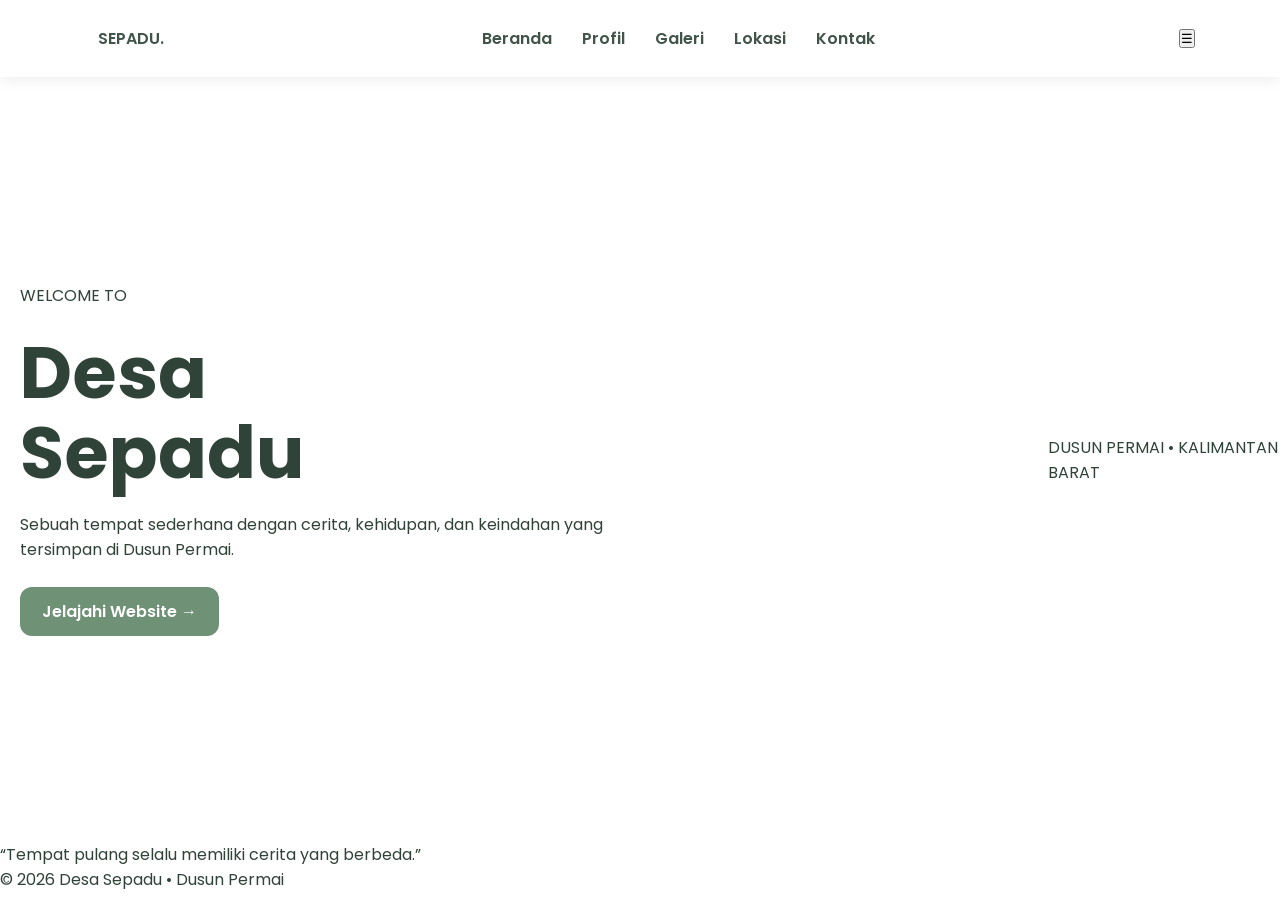
<file: index.html>
<!DOCTYPE html>
<html lang="id">
<head>
    <meta charset="UTF-8">
    <meta name="viewport" content="width=device-width, initial-scale=1.0">
    <title>Sepadu • Dusun Permai</title>
    <link rel="stylesheet" href="style.css">
    <link href="https://fonts.googleapis.com/css2?family=Cormorant+Garamond:wght@500;600;700&family=Poppins:wght@300;400;500;600&display=swap" rel="stylesheet">
</head>

<body>

<header>
    <nav class="navbar">
        <a href="index.html" class="logo">SEPADU<span>.</span></a>

        <div class="nav-links">
            <a class="active" href="index.html">Beranda</a>
            <a href="profil.html">Profil</a>
            <a href="galeri.html">Galeri</a>
            <a href="lokasi.html">Lokasi</a>
            <a href="kontak.html">Kontak</a>
        </div>

        <button class="menu-btn" onclick="toggleMenu()">☰</button>
    </nav>
</header>

<main class="hero">

    <div class="hero-content">
        <p class="small-title">WELCOME TO</p>

        <h1>
            Desa<br>
            <span>Sepadu</span>
        </h1>

        <p class="description">
            Sebuah tempat sederhana dengan cerita,
            kehidupan, dan keindahan yang tersimpan
            di Dusun Permai.
        </p>

        <a href="profil.html" class="btn">
            Jelajahi Website →
        </a>
    </div>

    <div class="hero-decoration">
        <div class="circle"></div>
        <div class="vertical-text">DUSUN PERMAI • KALIMANTAN BARAT</div>
    </div>

</main>

<section class="quote-section">
    <p>“Tempat pulang selalu memiliki cerita yang berbeda.”</p>
</section>

<footer>
    <p>© 2026 Desa Sepadu • Dusun Permai</p>
</footer>

<script src="script.js"></script>
</body>
</html>
</file>
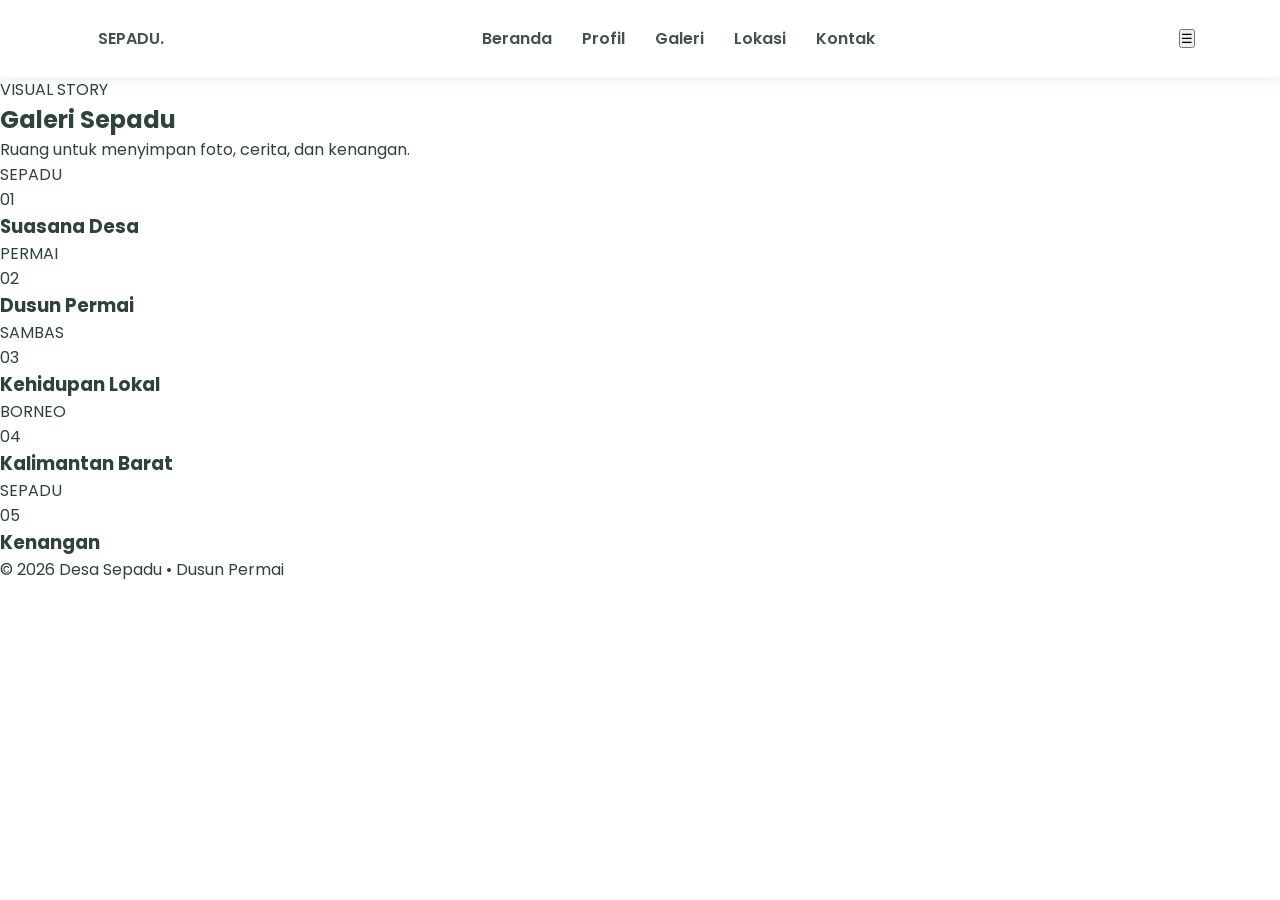
<file: galeri.html>
<!DOCTYPE html>
<html lang="id">
<head>

    <meta charset="UTF-8">

    <meta name="viewport"
          content="width=device-width, initial-scale=1.0">

    <title>Galeri • Sepadu</title>

    <link rel="stylesheet" href="style.css">

    <link href="https://fonts.googleapis.com/css2?family=Cormorant+Garamond:wght@500;600;700&family=Poppins:wght@300;400;500;600&display=swap" rel="stylesheet">

</head>

<body>

<header>

    <nav class="navbar">

        <a href="index.html" class="logo">
            SEPADU<span>.</span>
        </a>

        <div class="nav-links">

            <a href="index.html">Beranda</a>

            <a href="profil.html">Profil</a>

            <a class="active" href="galeri.html">
                Galeri
            </a>

            <a href="lokasi.html">
                Lokasi
            </a>

            <a href="kontak.html">
                Kontak
            </a>

        </div>

        <button class="menu-btn"
                onclick="toggleMenu()">☰</button>

    </nav>

</header>


<section class="page-header">

    <p class="small-title">
        VISUAL STORY
    </p>

    <h1>
        Galeri <span>Sepadu</span>
    </h1>

    <p>
        Ruang untuk menyimpan foto,
        cerita, dan kenangan.
    </p>

</section>


<section class="gallery">

    <div class="gallery-item large">

        <div class="gallery-placeholder">
            SEPADU
        </div>

        <div class="gallery-caption">
            <span>01</span>
            <h3>Suasana Desa</h3>
        </div>

    </div>


    <div class="gallery-item">

        <div class="gallery-placeholder green">
            PERMAI
        </div>

        <div class="gallery-caption">
            <span>02</span>
            <h3>Dusun Permai</h3>
        </div>

    </div>


    <div class="gallery-item">

        <div class="gallery-placeholder brown">
            SAMBAS
        </div>

        <div class="gallery-caption">
            <span>03</span>
            <h3>Kehidupan Lokal</h3>
        </div>

    </div>


    <div class="gallery-item">

        <div class="gallery-placeholder blue">
            BORNEO
        </div>

        <div class="gallery-caption">
            <span>04</span>
            <h3>Kalimantan Barat</h3>
        </div>

    </div>


    <div class="gallery-item">

        <div class="gallery-placeholder gold">
            SEPADU
        </div>

        <div class="gallery-caption">
            <span>05</span>
            <h3>Kenangan</h3>
        </div>

    </div>

</section>


<footer>
    <p>© 2026 Desa Sepadu • Dusun Permai</p>
</footer>

<script src="script.js"></script>

</body>
    </html>
</file>
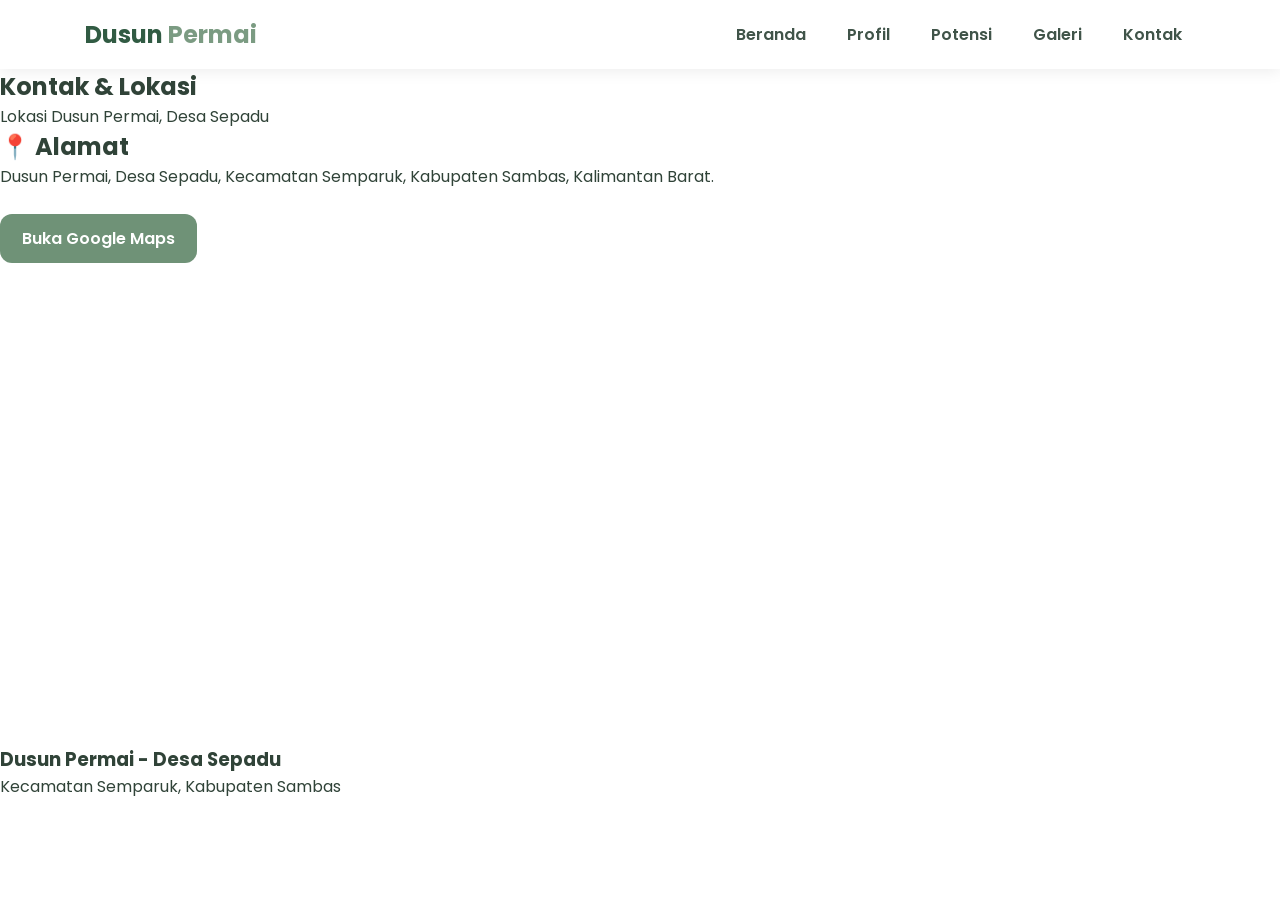
<file: kontak.html>
<!DOCTYPE html>
<html lang="id">
<head>
    <meta charset="UTF-8">
    <meta name="viewport" content="width=device-width, initial-scale=1.0">
    <title>Kontak & Maps</title>
    <link rel="stylesheet" href="style.css">
</head>

<body>

<header>
    <nav>
        <h2>Dusun <span>Permai</span></h2>

        <ul>
            <li><a href="index.html">Beranda</a></li>
            <li><a href="profil.html">Profil</a></li>
            <li><a href="potensi.html">Potensi</a></li>
            <li><a href="galeri.html">Galeri</a></li>
            <li><a href="kontak.html">Kontak</a></li>
        </ul>
    </nav>
</header>

<section class="page-header">
    <h1>Kontak & Lokasi</h1>
    <p>Lokasi Dusun Permai, Desa Sepadu</p>
</section>

<section class="section">

    <div class="content">
        <h2>📍 Alamat</h2>

        <p>
            Dusun Permai, Desa Sepadu,
            Kecamatan Semparuk,
            Kabupaten Sambas,
            Kalimantan Barat.
        </p>

        <br>

        <a
        href="https://www.google.com/maps/search/?api=1&query=Dusun+Permai%2C+Sepadu%2C+Semparuk%2C+Sambas%2C+Kalimantan+Barat"
        target="_blank"
        class="btn">
            Buka Google Maps
        </a>
    </div>

    <br>

    <iframe
        src="https://www.google.com/maps?q=Dusun%20Permai%2C%20Sepadu%2C%20Semparuk%2C%20Sambas%2C%20Kalimantan%20Barat&output=embed"
        width="100%"
        height="450"
        style="border:0;border-radius:20px;"
        allowfullscreen=""
        loading="lazy">
    </iframe>

</section>
    
</script>


<footer>
    <h3>Dusun Permai - Desa Sepadu</h3>
    <p>Kecamatan Semparuk, Kabupaten Sambas</p>
</footer>

</body>
  </html>
</file>
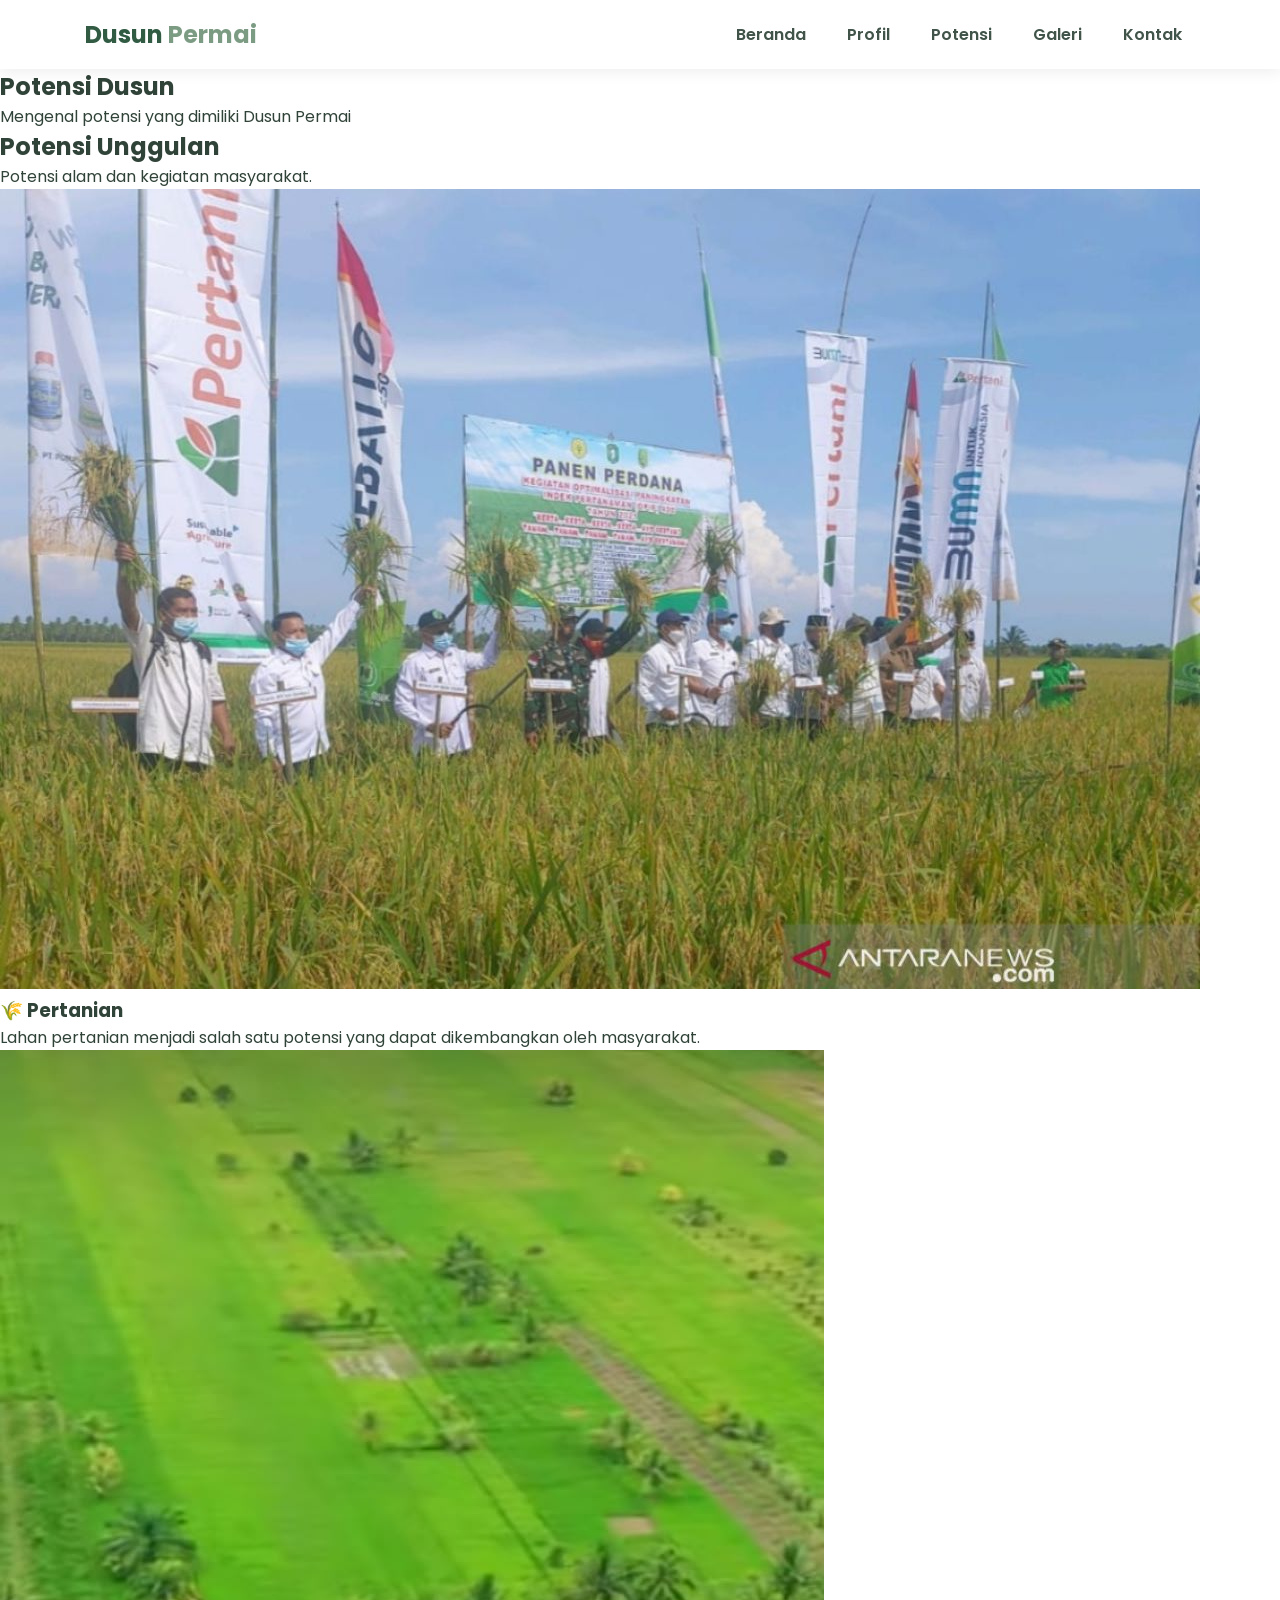
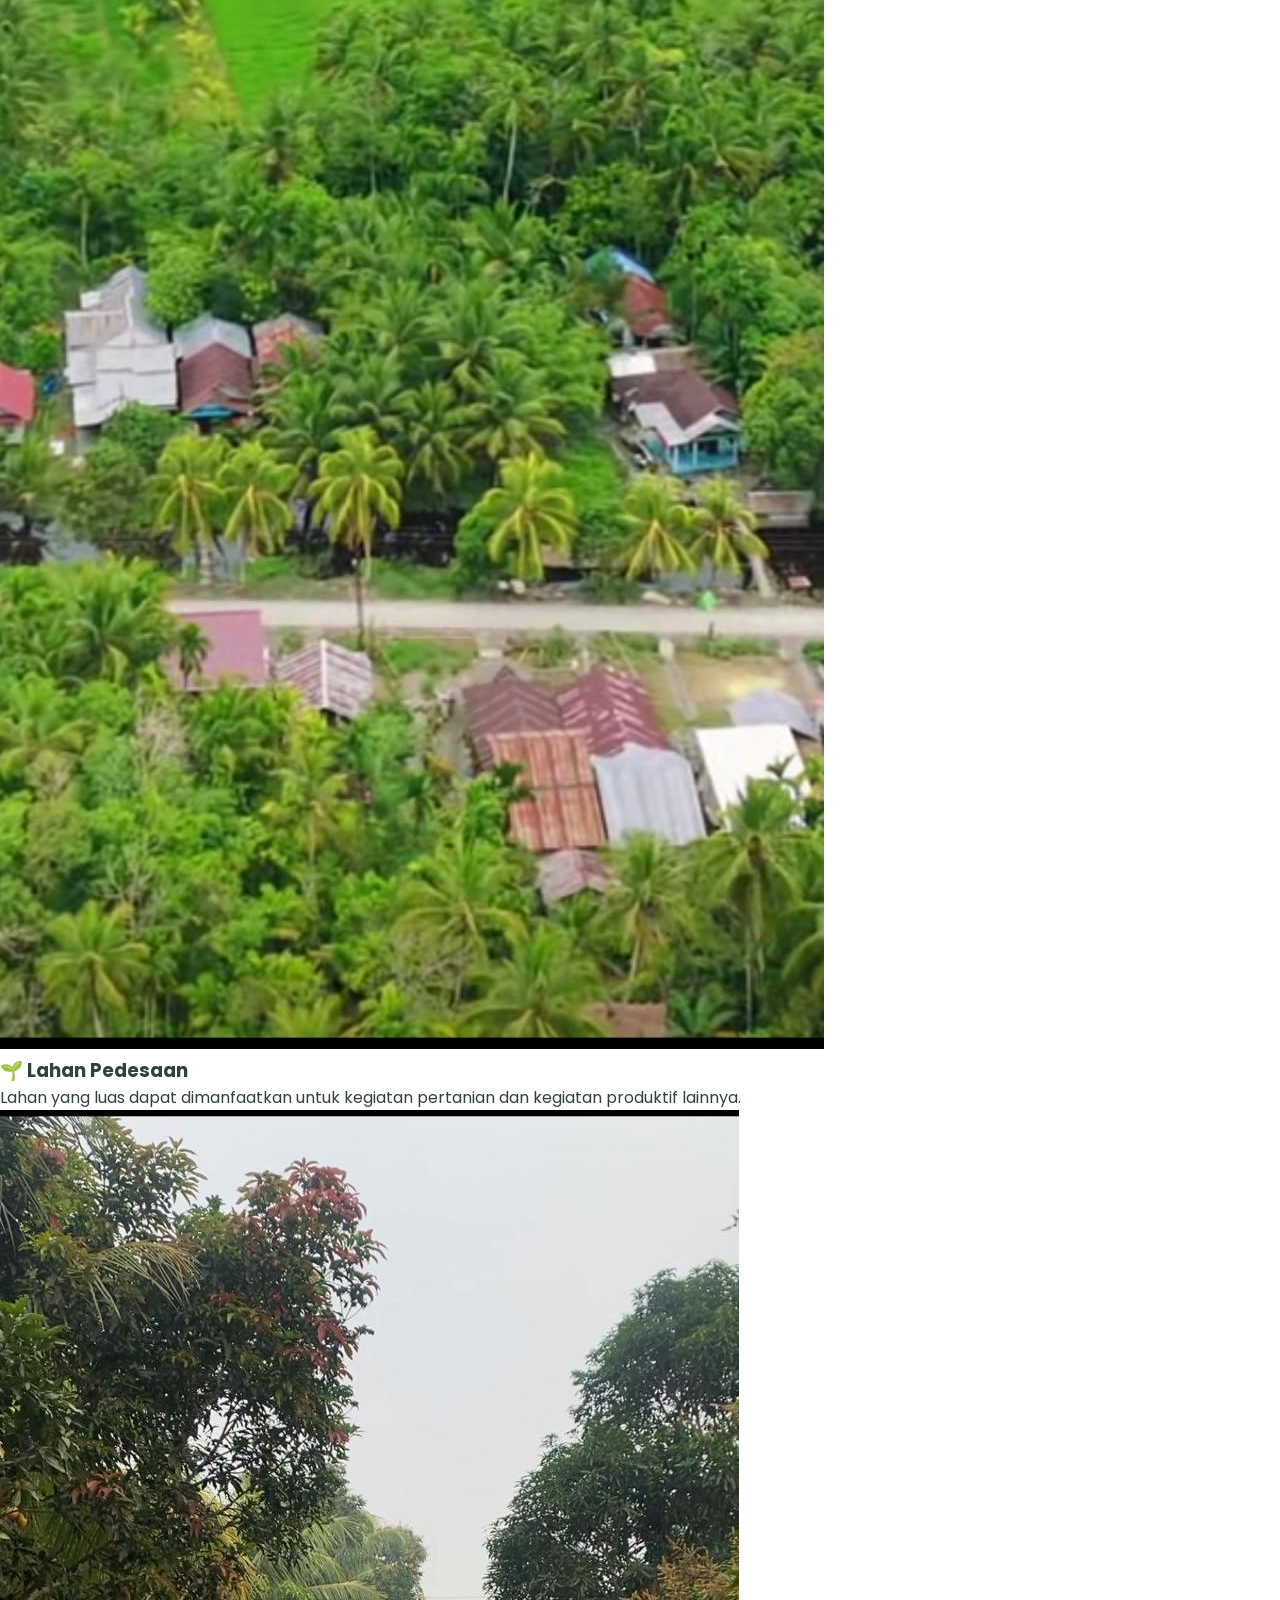
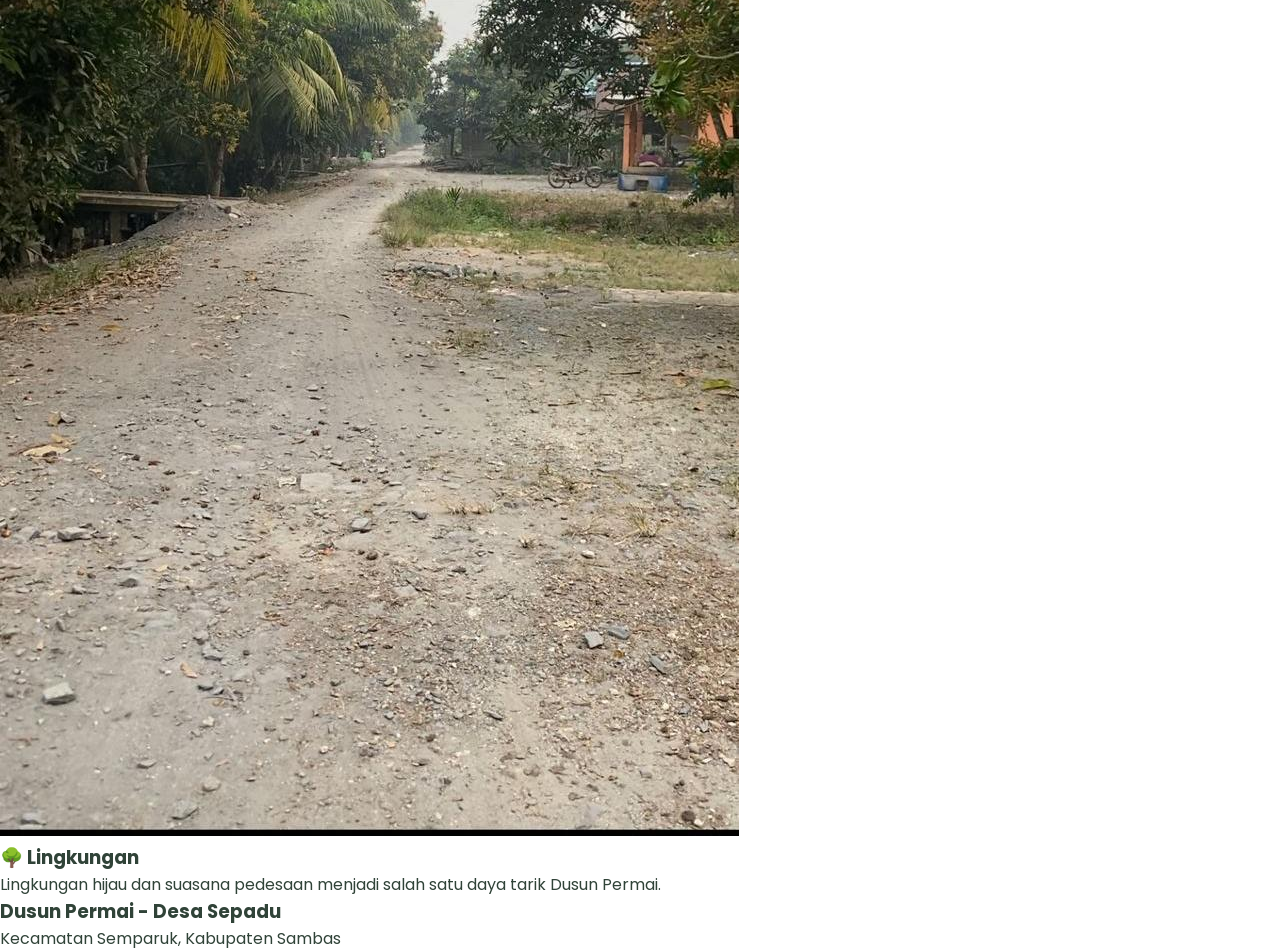
<file: potensi.html>
<!DOCTYPE html>
<html lang="id">
<head>
    <meta charset="UTF-8">
    <meta name="viewport" content="width=device-width, initial-scale=1.0">
    <title>Potensi Dusun Permai</title>
    <link rel="stylesheet" href="style.css">
</head>

<body>

<header>
    <nav>
        <h2>Dusun <span>Permai</span></h2>

        <ul>
            <li><a href="index.html">Beranda</a></li>
            <li><a href="profil.html">Profil</a></li>
            <li><a href="potensi.html">Potensi</a></li>
            <li><a href="galeri.html">Galeri</a></li>
            <li><a href="kontak.html">Kontak</a></li>
        </ul>
    </nav>
</header>

<section class="page-header">
    <h1>Potensi Dusun</h1>
    <p>Mengenal potensi yang dimiliki Dusun Permai</p>
</section>

<section class="section">

    <div class="title">
        <h2>Potensi Unggulan</h2>
        <p>Potensi alam dan kegiatan masyarakat.</p>
    </div>

    <div class="cards">

        <div class="card">
            <img src="IMG-20260902-WA0101.jpg">

            <h3>🌾 Pertanian</h3>

            <p>
                Lahan pertanian menjadi salah satu
                potensi yang dapat dikembangkan
                oleh masyarakat.
            </p>
        </div>

        <div class="card">
            <img src="IMG-20260902-WA0106.jpg">

            <h3>🌱 Lahan Pedesaan</h3>

            <p>
                Lahan yang luas dapat dimanfaatkan
                untuk kegiatan pertanian dan
                kegiatan produktif lainnya.
            </p>
        </div>

        <div class="card">
            <img src="WA_1788491728758.jpeg">

            <h3>🌳 Lingkungan</h3>

            <p>
                Lingkungan hijau dan suasana pedesaan
                menjadi salah satu daya tarik Dusun Permai.
            </p>
        </div>

    </div>

</section>

<footer>
    <h3>Dusun Permai - Desa Sepadu</h3>
    <p>Kecamatan Semparuk, Kabupaten Sambas</p>
</footer>

</body>
  </html>
</file>
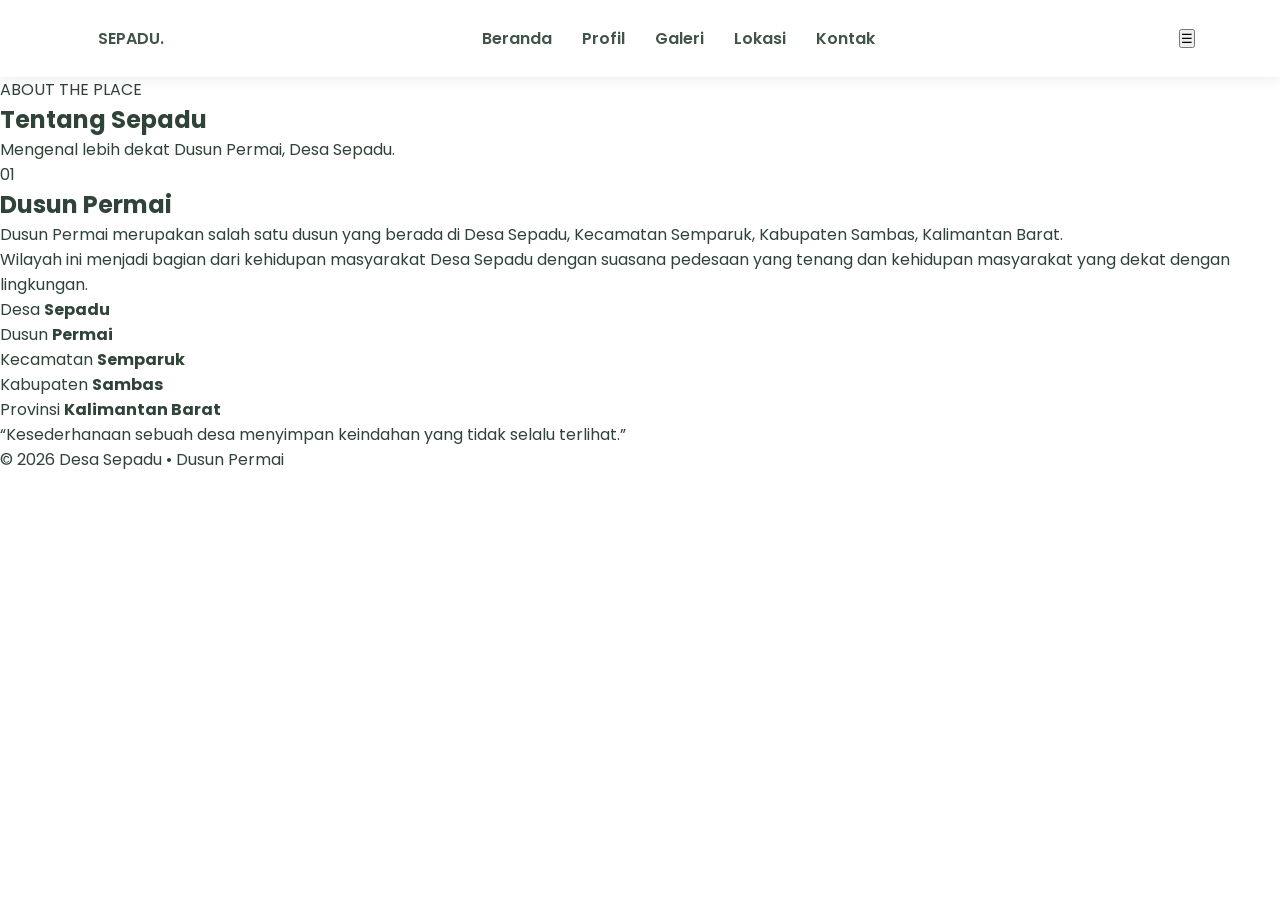
<file: profil.html>
<!DOCTYPE html>
<html lang="id">
<head>
    <meta charset="UTF-8">
    <meta name="viewport" content="width=device-width, initial-scale=1.0">

    <title>Profil • Desa Sepadu</title>

    <link rel="stylesheet" href="style.css">

    <link href="https://fonts.googleapis.com/css2?family=Cormorant+Garamond:wght@500;600;700&family=Poppins:wght@300;400;500;600&display=swap" rel="stylesheet">
</head>

<body>

<header>
    <nav class="navbar">

        <a href="index.html" class="logo">
            SEPADU<span>.</span>
        </a>

        <div class="nav-links">
            <a href="index.html">Beranda</a>
            <a class="active" href="profil.html">Profil</a>
            <a href="galeri.html">Galeri</a>
            <a href="lokasi.html">Lokasi</a>
            <a href="kontak.html">Kontak</a>
        </div>

        <button class="menu-btn" onclick="toggleMenu()">☰</button>

    </nav>
</header>

<section class="page-header">

    <p class="small-title">ABOUT THE PLACE</p>

    <h1>
        Tentang <span>Sepadu</span>
    </h1>

    <p>
        Mengenal lebih dekat Dusun Permai,
        Desa Sepadu.
    </p>

</section>

<section class="content-section">

    <div class="text-box">

        <p class="number">01</p>

        <h2>Dusun Permai</h2>

        <p>
            Dusun Permai merupakan salah satu dusun
            yang berada di Desa Sepadu, Kecamatan
            Semparuk, Kabupaten Sambas, Kalimantan Barat.
        </p>

        <p>
            Wilayah ini menjadi bagian dari kehidupan
            masyarakat Desa Sepadu dengan suasana
            pedesaan yang tenang dan kehidupan
            masyarakat yang dekat dengan lingkungan.
        </p>

    </div>

    <div class="info-card">

        <div>
            <span>Desa</span>
            <strong>Sepadu</strong>
        </div>

        <div>
            <span>Dusun</span>
            <strong>Permai</strong>
        </div>

        <div>
            <span>Kecamatan</span>
            <strong>Semparuk</strong>
        </div>

        <div>
            <span>Kabupaten</span>
            <strong>Sambas</strong>
        </div>

        <div>
            <span>Provinsi</span>
            <strong>Kalimantan Barat</strong>
        </div>

    </div>

</section>

<section class="quote-section dark">
    <p>
        “Kesederhanaan sebuah desa
        menyimpan keindahan yang tidak selalu terlihat.”
    </p>
</section>

<footer>
    <p>© 2026 Desa Sepadu • Dusun Permai</p>
</footer>

<script src="script.js"></script>
</body>
</html>
</file>
<file: style.css>
@import url('https://fonts.googleapis.com/css2?family=Poppins:wght@300;400;500;600;700;800&display=swap');

* {
    margin: 0;
    padding: 0;
    box-sizing: border-box;
}

html {
    scroll-behavior: smooth;
}

body {
    font-family: 'Poppins', sans-serif;
    color: #304338;
}

header {
    position: sticky;
    top: 0;
    z-index: 1000;
    box-shadow: 0 2px 15px rgba(0,0,0,.08);
}

nav {
    max-width: 1150px;
    margin: auto;
    padding: 17px 20px;
    display: flex;
    align-items: center;
    justify-content: space-between;
}

nav h2 {
    color: #315b43;
}

nav h2 span {
    color: #7b9b82;
}

nav ul {
    display: flex;
    gap: 15px;
    list-style: none;
}

nav a {
    color: #405449;
    text-decoration: none;
    font-weight: 600;
    padding: 9px 13px;
    border-radius: 10px;
}

nav a:hover {
    color: #315b43;
}

/* HERO */

.hero {
    min-height: 85vh;
    display: flex;
    align-items: center;
}

.hero-content {
    max-width: 1150px;
    width: 100%;
    margin: auto;
    padding: 30px 20px;
    color: #304338;
}

.hero-content h1 {
    font-size: clamp(40px, 7vw, 72px);
    line-height: 1.1;
    margin: 20px 0;
}

.hero-content p {
    max-width: 650px;
    margin-bottom: 25px;
}

/* BUTTON */

.btn {
    display: inline-block;
    background: #6f9277;
    color: white;
    padding: 12px 22px;
    border-radius: 12px;
    text-decoration: none;
    font-weight: 600
</file>
